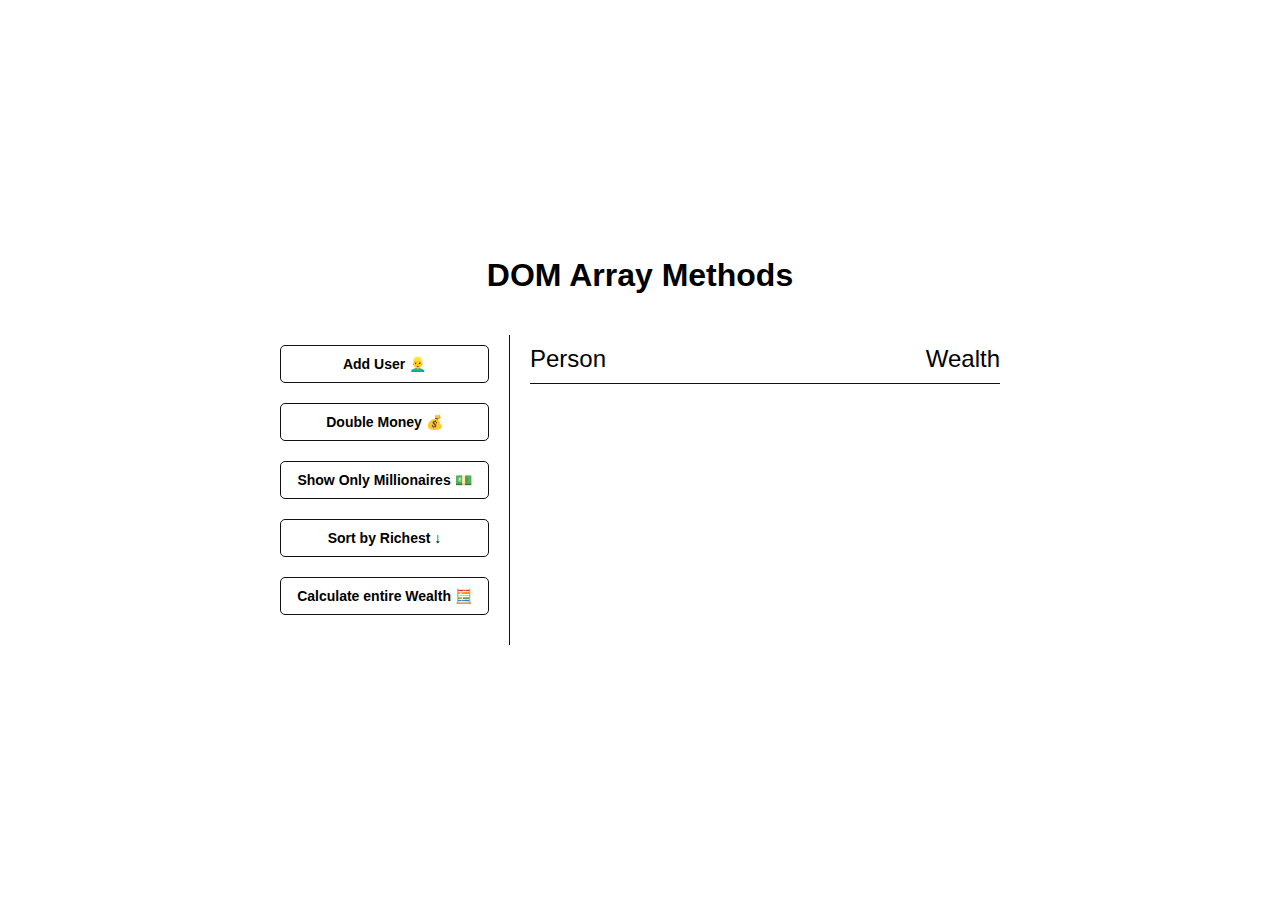
<file: dom-array-method/index.html>
<!DOCTYPE html>
<html lang="en">
<head>
  <meta charset="UTF-8" />
  <meta name="viewport" content="width=device-width, initial-scale=1.0" />
  <meta http-equiv="X-UA-Compatible" content="ie=edge" />
  <link rel="stylesheet" href="style.css" />
  <title>DOM Array Methods</title>
</head>
<body>
<h1>DOM Array Methods</h1>

<div class="container">
  <aside>
    <button id="add-user">Add User 👱‍♂️</button>
    <button id="double">Double Money 💰</button>
    <button id="show-millionaires">Show Only Millionaires 💵</button>
    <button id="sort">Sort by Richest ↓</button>
    <button id="calculate-wealth">Calculate entire Wealth 🧮</button>
  </aside>

  <main id="main">
    <h2><strong>Person</strong> Wealth</h2>
  </main>
</div>

<script src="script.js"></script>
</body>
</html>
</file>
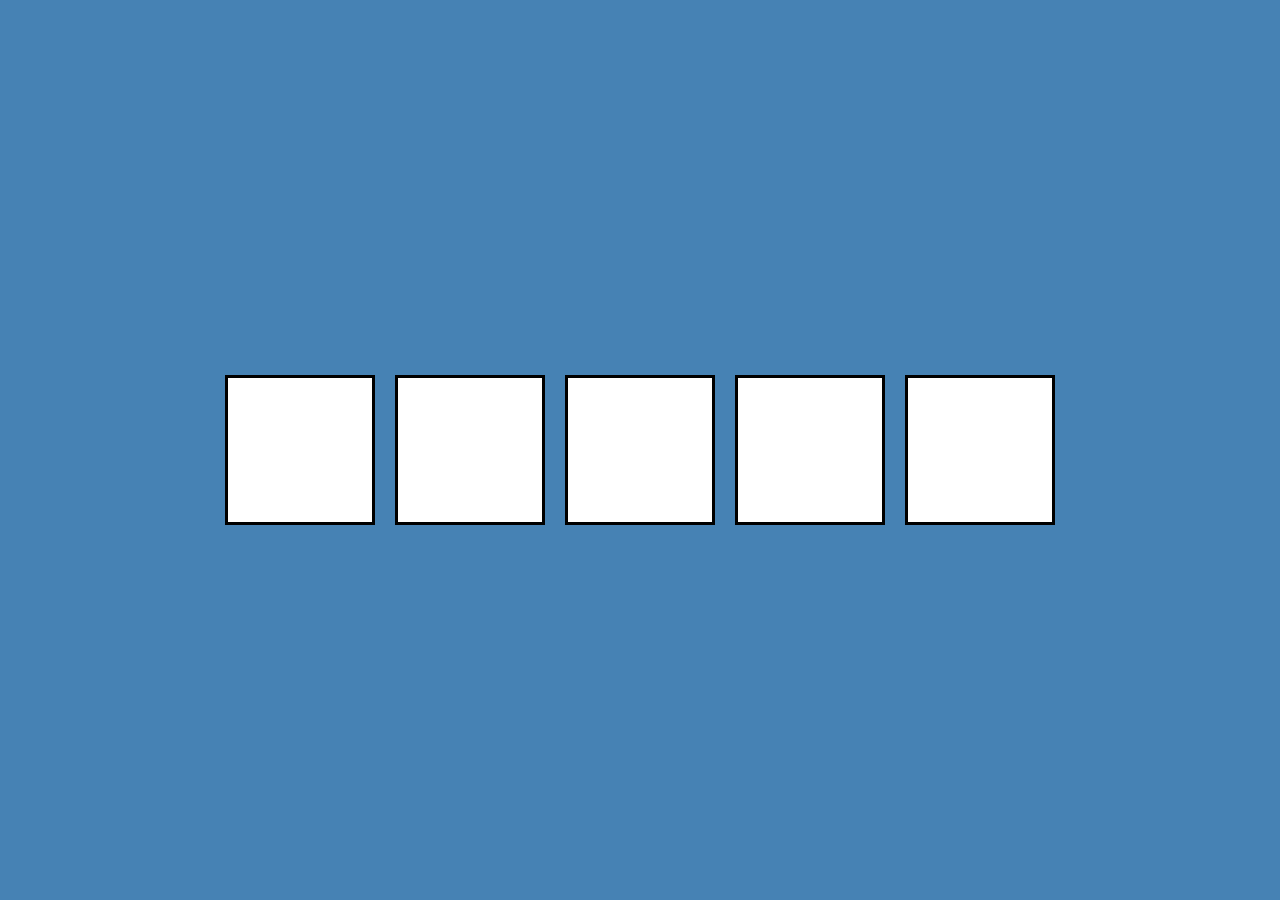
<file: drag-drop/index.html>
<!DOCTYPE html>
<html lang="en">
<head>
  <meta charset="UTF-8" />
  <meta name="viewport" content="width=device-width, initial-scale=1.0" />
  <link rel="stylesheet" href="style.css" />
  <title>Drag-Drop</title>
</head>
<body>

  <div class="empty">
    <div class="fill" draggable="true"></div>
  </div>

  <div class="empty"></div>
  <div class="empty"></div>
  <div class="empty"></div>
  <div class="empty"></div>

  <script src="script.js"></script>
</body>
</html>
</file>
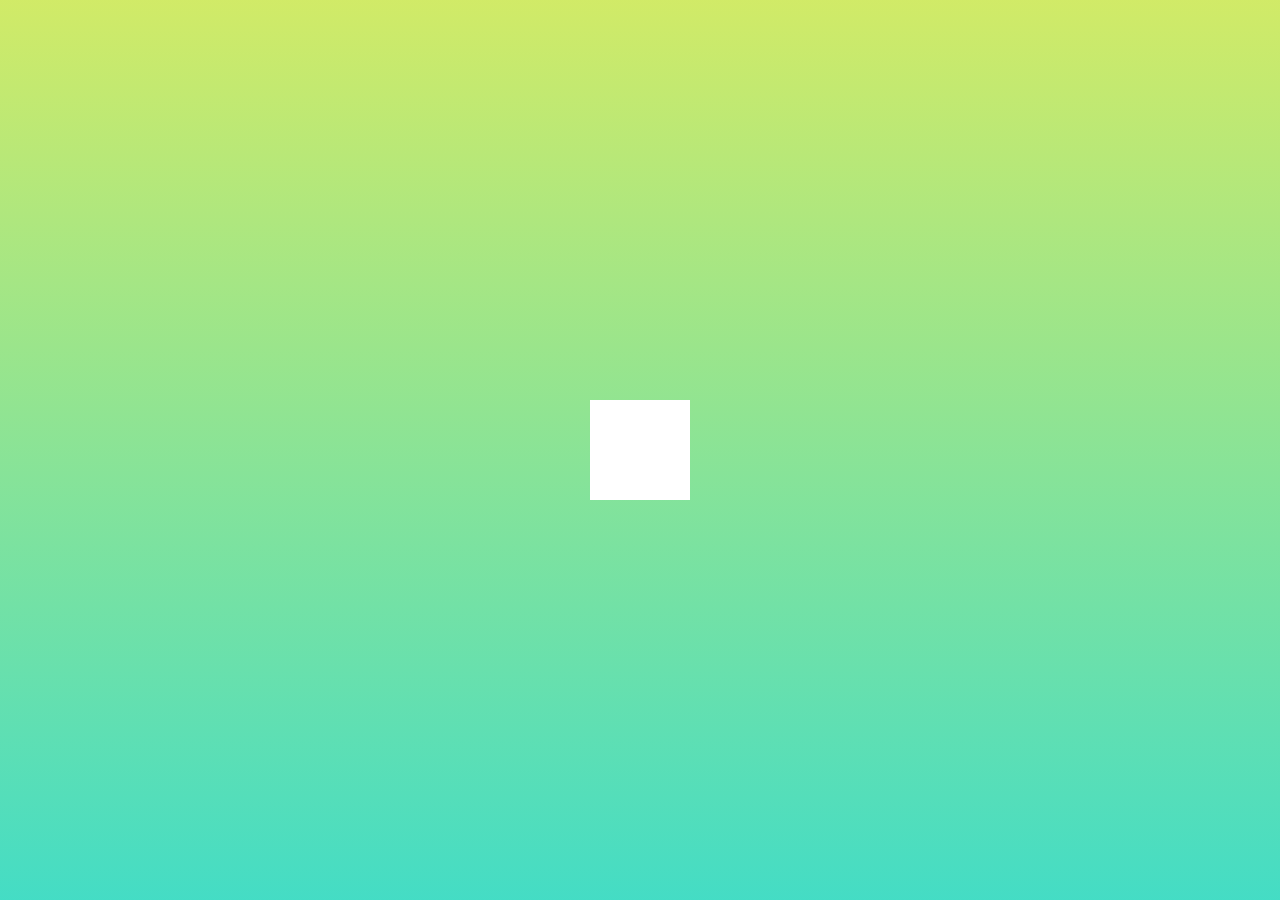
<file: hidden search widget/index.html>
<!doctype html>
<html lang="en">
<head>
    <meta charset="UTF-8">
    <meta name="viewport"
          content="width=device-width, user-scalable=no, initial-scale=1.0, maximum-scale=1.0, minimum-scale=1.0">
    <meta http-equiv="X-UA-Compatible" content="ie=edge">
    <title>hidden search widget</title>
    <link rel="stylesheet" href="style.css">
</head>
<body>

    <div class="search">
        <input class="input" type="text" required="required" placeholder="Search something...">
        <button class="btn">
            <i class="fas fa-search"></i>
        </button>
    </div>

    <script src="script.js"></script>
</body>
</html>
</file>
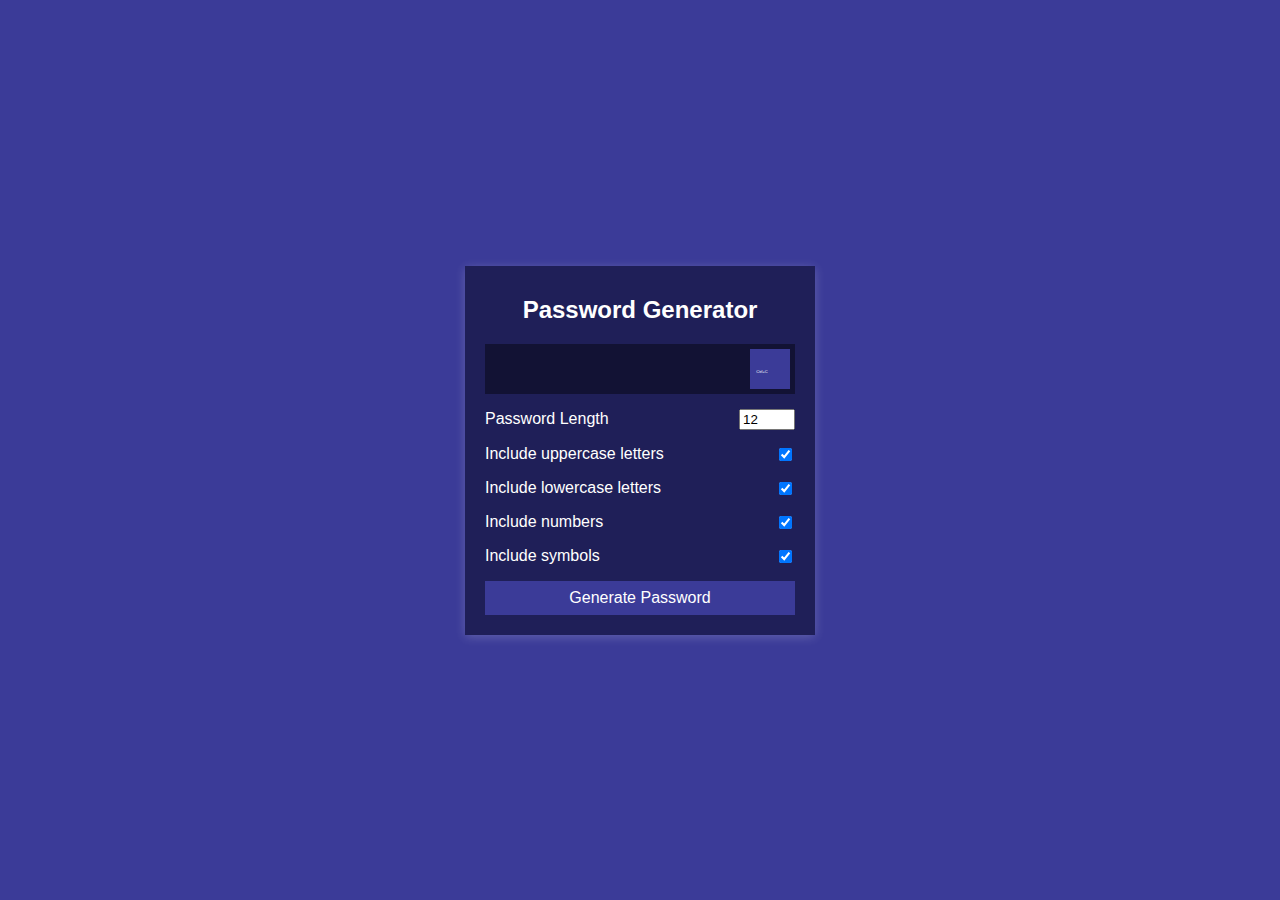
<file: passwordGenerator/index.html>
<!DOCTYPE html>
<html lang="en">
  <head>
    <meta charset="UTF-8" />
    <meta name="viewport" content="width=device-width, initial-scale=1.0" />
    <link rel="stylesheet" href="style.css" />
    <title>password generator</title>
  </head>
  <body>

    <div class="container">

      <h2>Password Generator</h2>
      <div class="result-container">
        <span id="result"></span>
        <button class="btn" id="clipboard">
          <span id="copyBtn">Ctrl+C</span>
        </button>
      </div>

      <div class="settings">
        <div class="setting">
          <label>Password Length</label>
          <input type="number" id="length" min="4" max="20" value="12">
        </div>

        <div class="setting">
          <label>Include uppercase letters</label>
          <input type="checkbox" id="uppercase" checked>
        </div>

        <div class="setting">
          <label>Include lowercase letters</label>
          <input type="checkbox" id="lowercase" checked>
        </div>

        <div class="setting">
          <label>Include numbers</label>
          <input type="checkbox" id="numbers" checked>
        </div>

        <div class="setting">
          <label>Include symbols</label>
          <input type="checkbox" id="symbols" checked>
        </div>

      </div>

      <button class="btn btn-large" id="generateBtn">
        Generate Password
      </button>

    </div>

    <script src="script.js"></script>
  </body>
</html>
</file>
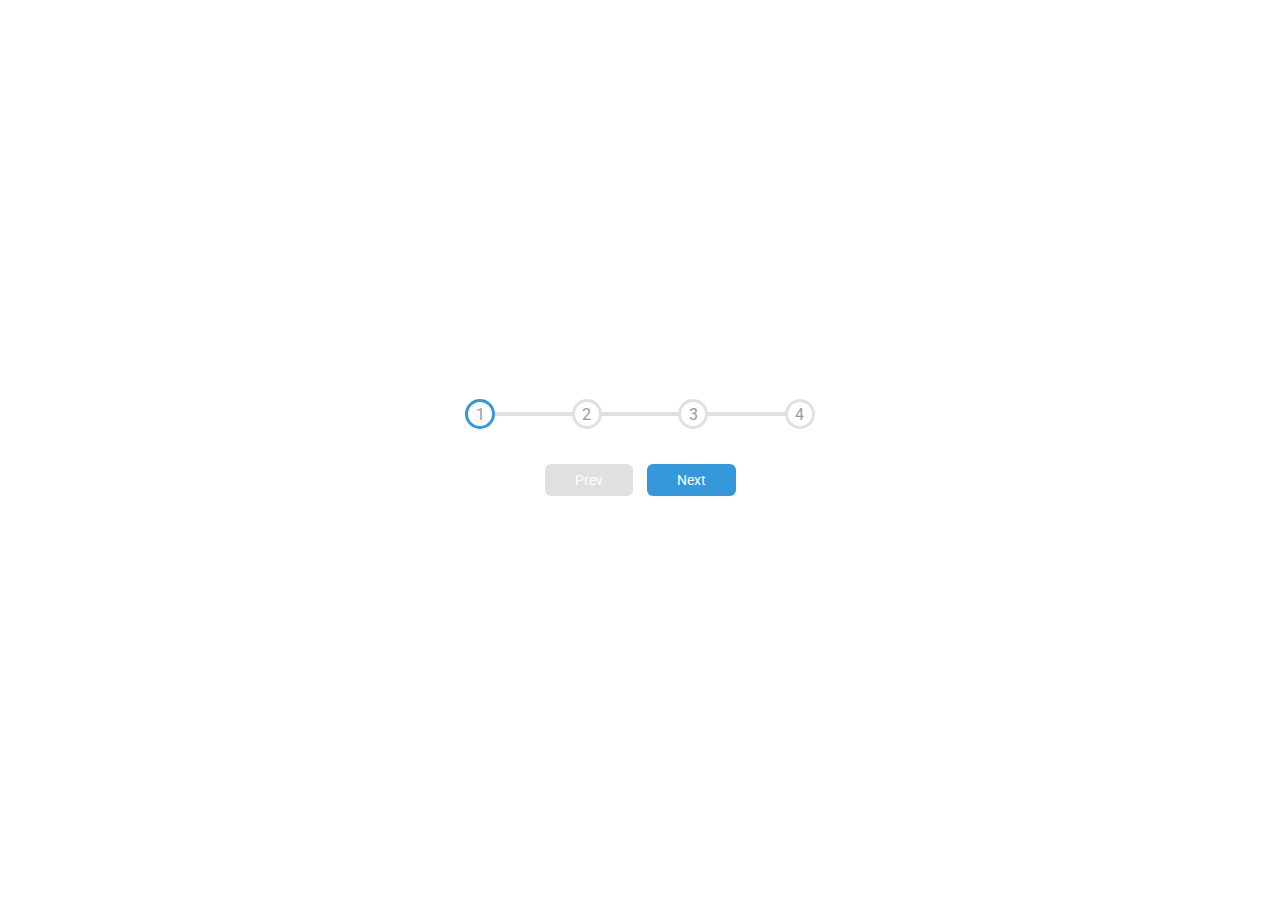
<file: progressBar/index.html>
<!DOCTYPE html>
<html lang="en">
  <head>
    <meta charset="UTF-8" />
    <meta name="viewport" content="width=device-width, initial-scale=1.0" />
    <link rel="stylesheet" href="style.css" />
    <title>ProgressBar</title>
  </head>
  <body>

      <div class="container">
        <div class="progress-wrapper">
          <div class="progress" id="progress"></div>
          <div class="circle active">1</div>
          <div class="circle">2</div>
          <div class="circle">3</div>
          <div class="circle">4</div>
        </div>

        <button class="btn" id="prev" disabled>Prev</button>
        <button class="btn" id="next">Next</button>
      </div>

    <script src="./script.js"></script>
  </body>
</html>
</file>
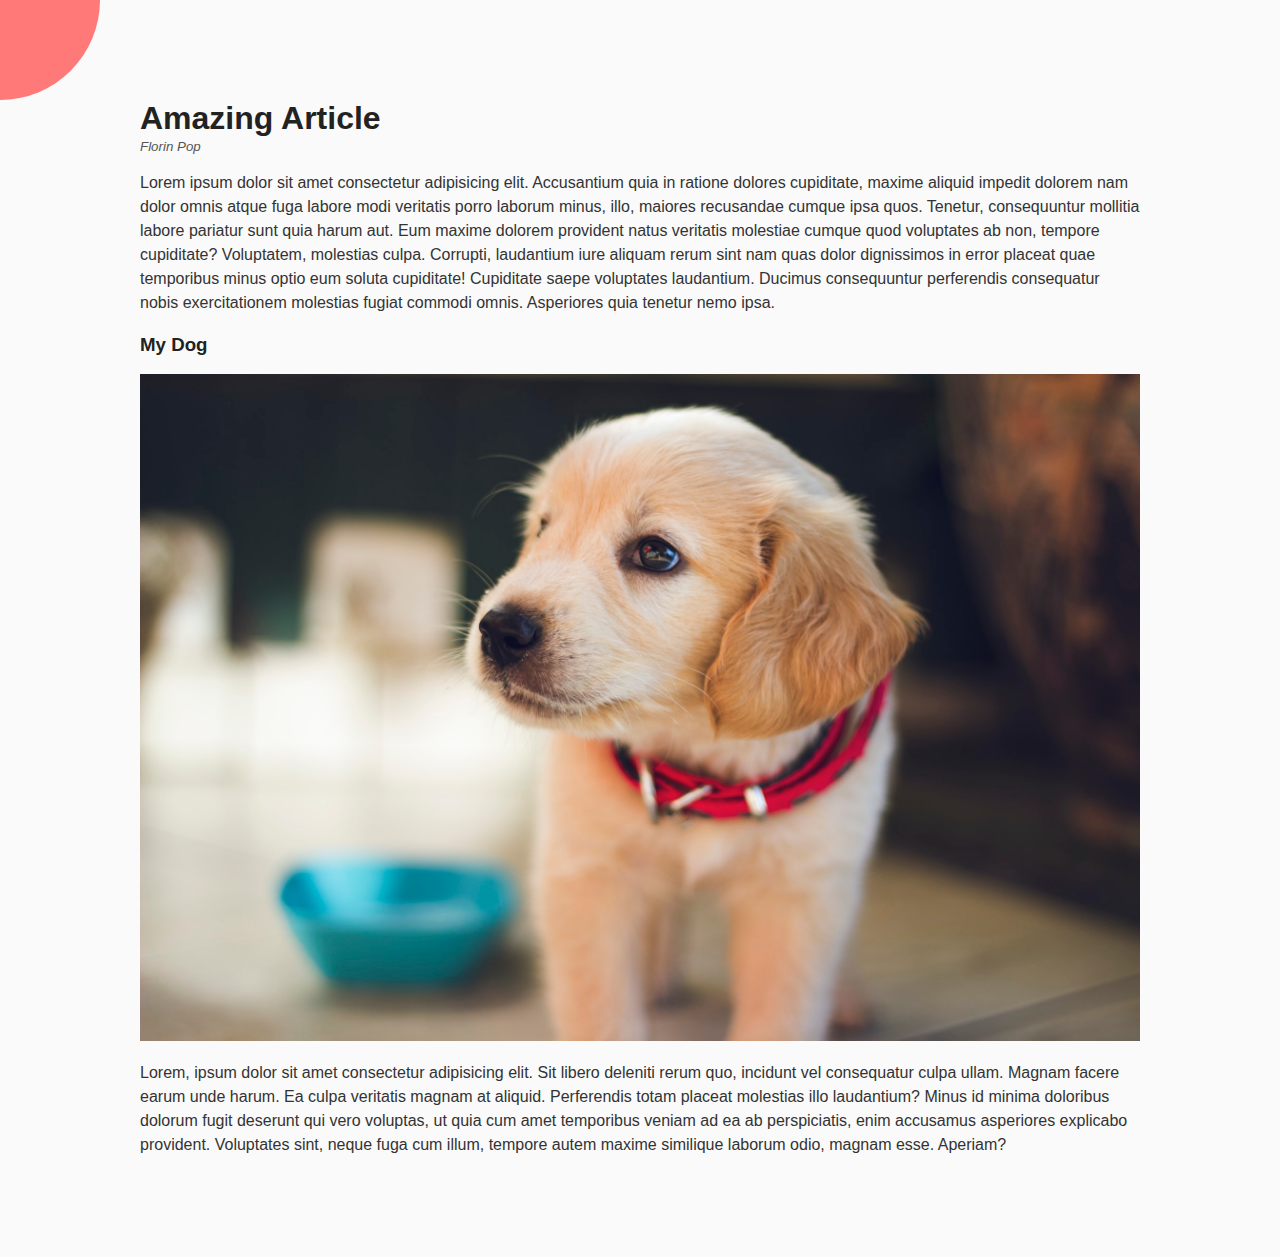
<file: Rotation-nav-animation-one of paths/index.html>
<!DOCTYPE html>
<html lang="en">
  <head>
    <meta charset="UTF-8" />
    <meta name="viewport" content="width=device-width, initial-scale=1.0" />
    <link rel="stylesheet" href="https://cdnjs.cloudflare.com/ajax/libs/font-awesome/5.14.0/css/all.min.css" integrity="sha512-1PKOgIY59xJ8Co8+NE6FZ+LOAZKjy+KY8iq0G4B3CyeY6wYHN3yt9PW0XpSriVlkMXe40PTKnXrLnZ9+fkDaog==" crossorigin="anonymous" />
    <link rel="stylesheet" href="style.css" />
    <title>Rotation Navigation</title>
  </head>
  <body>

    <div class="container">

      <div class="circle-container">
        <div class="circle">
          <button id="close">
            <i class="fas fa-times"></i>
          </button>
          <button id="open">
            <i class="fas fa-bars"></i>
          </button>
        </div>
      </div>

      <div class="content">
        <h1>Amazing Article</h1>
        <small>Florin Pop</small>
        <p>Lorem ipsum dolor sit amet consectetur adipisicing elit. Accusantium quia in ratione dolores cupiditate, maxime aliquid impedit dolorem nam dolor omnis atque fuga labore modi veritatis porro laborum minus, illo, maiores recusandae cumque ipsa quos. Tenetur, consequuntur mollitia labore pariatur sunt quia harum aut. Eum maxime dolorem provident natus veritatis molestiae cumque quod voluptates ab non, tempore cupiditate? Voluptatem, molestias culpa. Corrupti, laudantium iure aliquam rerum sint nam quas dolor dignissimos in error placeat quae temporibus minus optio eum soluta cupiditate! Cupiditate saepe voluptates laudantium. Ducimus consequuntur perferendis consequatur nobis exercitationem molestias fugiat commodi omnis. Asperiores quia tenetur nemo ipsa.</p>

        <h3>My Dog</h3>
        <img src="dog.jpg" alt="Doggy">
        <p>Lorem, ipsum dolor sit amet consectetur adipisicing elit. Sit libero deleniti rerum quo, incidunt vel consequatur culpa ullam. Magnam facere earum unde harum. Ea culpa veritatis magnam at aliquid. Perferendis totam placeat molestias illo laudantium? Minus id minima doloribus dolorum fugit deserunt qui vero voluptas, ut quia cum amet temporibus veniam ad ea ab perspiciatis, enim accusamus asperiores explicabo provident. Voluptates sint, neque fuga cum illum, tempore autem maxime similique laborum odio, magnam esse. Aperiam?</p>
      </div>

    </div>

      <nav>
        <ul>
          <li><i class="fas fa-home"></i> <a href="#"> Home</a></li>
          <li><i class="fa-user-alt"></i> <a href="#"> About</a></li>
          <li><i class="fas fa-envelope"></i> <a href="#"> Contact</a></li>
        </ul>
      </nav>

    <script src="script.js"></script>
  </body>
</html>
</file>
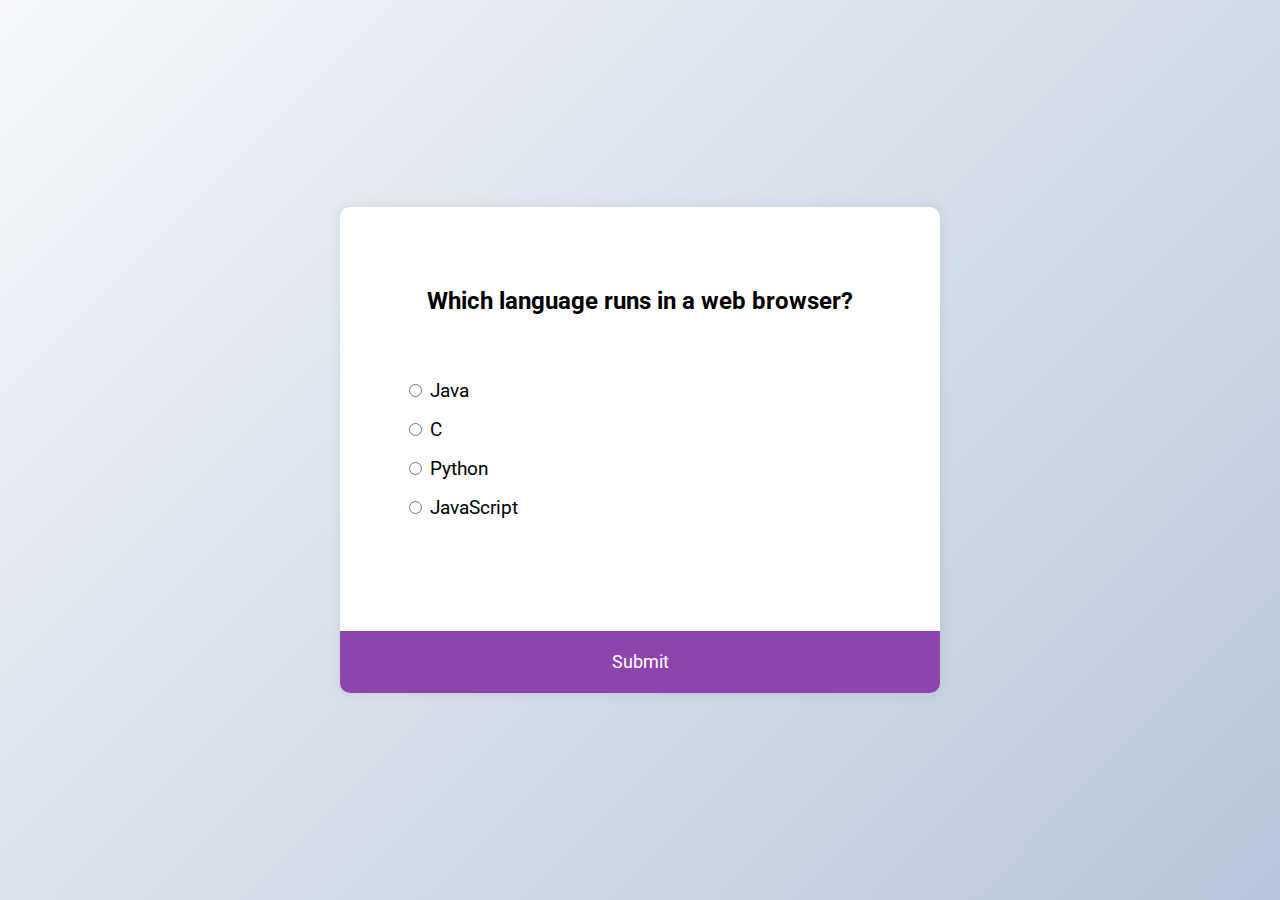
<file: SimpleQuiz/index.html>
<!DOCTYPE html>
<html lang="en">
  <head>
    <meta charset="UTF-8" />
    <meta name="viewport" content="width=device-width, initial-scale=1.0" />
    <link rel="stylesheet" href="style.css" />
    <title>Stupid quiz</title>
  </head>
  <body>

    <div class="quiz-container" id="quiz">

      <div class="quiz-header">
        <h2 id="question">Question Text</h2>

        <ul>

          <li>
            <input type="radio" name="answer" id="a" class="answer">
            <label for="a" id="a_text">Question</label>
          </li>

          <li>
            <input type="radio" name="answer" id="b" class="answer">
            <label for="b" id="b_text">Question</label>
          </li>

          <li>
            <input type="radio" name="answer" id="c" class="answer">
            <label for="c" id="c_text">Question</label>
          </li>

          <li>
            <input type="radio" name="answer" id="d" class="answer">
            <label for="d" id="d_text">Question</label>
          </li>

        </ul>
      </div>

      <button id="submit">Submit</button>
    </div>

    <script src="script.js"></script>
  </body>
</html>
</file>
<file: dom-array-method/style.css>
* {
  box-sizing: border-box;
}

body {
  font-family: Arial, Helvetica, sans-serif;
  display: flex;
  flex-direction: column;
  align-items: center;
  justify-content: center;
  height: 100vh;
  /*overflow: hidden;*/
  margin: 0;
}

.container {
  display: flex;
  padding: 20px;
  margin: 0 auto;
  max-width: 100%;
  width: 800px;
}

aside {
  padding: 10px 20px;
  width: 250px;
  border-right: 1px solid #111;
}

button {
  cursor: pointer;
  background-color: #fff;
  border: solid 1px #111;
  border-radius: 5px;
  display: block;
  width: 100%;
  padding: 10px;
  margin-bottom: 20px;
  font-weight: bold;
  font-size: 14px;
}

main {
  flex: 1;
  padding: 10px 20px;
}

h2 {
  border-bottom: 1px solid #111;
  padding-bottom: 10px;
  display: flex;
  justify-content: space-between;
  font-weight: 300;
  margin: 0 0 20px;
}

h3 {
  background-color: #fff;
  border-bottom: 1px solid #111;
  padding: 10px;
  display: flex;
  justify-content: space-between;
  font-weight: 300;
  margin: 20px 0 0;
}

.person {
  display: flex;
  justify-content: space-between;
  font-size: 20px;
  margin-bottom: 10px;
}
</file>
<file: drag-drop/style.css>
* {
  box-sizing: border-box;
}

body {
  background-color: steelblue;
  display: flex;
  align-items: center;
  justify-content: center;
  height: 100vh;
  overflow: hidden;
  margin: 0;
}

.empty {
  height: 150px;
  width: 150px;
  margin: 10px;
  border: solid 3px black;
  background: white;
}

.fill {
  background-image: url('https://source.unsplash.com/random/150x150');
  height: 145px;
  width: 145px;
  cursor: pointer;
}

.hold {
  border: solid 5px #ccc;
}

.hovered {
  background-color: #333;
  border-color: white;
  border-style: dashed;
}

@media (max-width: 800px) {
  body {
    flex-direction: column;
  }
}
</file>
<file: hidden search widget/style.css>
@import url('https://fonts.googleapis.com/css2?family=Roboto:wght@400;700&display=swap');

* {
    box-sizing: border-box;  /* make all box-model easy to compute*/
}


body {
    background-image: linear-gradient(180deg,
    rgba(208, 234, 100, 0.98), rgba(66, 220, 196, 0.99));
    font-family: 'Roboto', sans-serif;
    display: flex;
    align-items: center;
    justify-content: center;
    height: 100vh;
    overflow: hidden;
    margin: 0;
}

.search {
    position: relative;
    height: 100px;
}

.search .input {
    background-color: #fff;
    border: 0;
    font-size: 36px;
    padding: 30px;
    height: 100px;
    width: 100px;
    transition: width 0.3s ease;
}

.btn {
    background-color: #fff;
    border: 0;
    cursor: pointer;
    position: absolute;  /* overlap with input container */
    top: 0;
    left: 0;
    height: 100px;
    width: 100px;
    transition: transform 0.3s ease;
}

.btn:focus,
.input:focus {
    outline: none;
}

.search.active .input {
    width: 400px;
}

.search.active .btn {
    transform: translateX(396px);
}
</file>
<file: passwordGenerator/style.css>
@import url('https://fonts.googleapis.com/css2?family=Roboto:wght@400;700&display=swap');

* {
  box-sizing: border-box;
}

body {
  background-color: #3b3b98;
  color: #fff;
  font-family: 'Muli', sans-serif;
  display: flex;
  flex-direction: column;
  align-items: center;
  justify-content: center;
  height: 100vh;
  overflow: hidden;
  padding: 10px;
  margin: 0;
}

h2 {
  margin: 10px 0 20px;
  text-align: center;
}

.container {
  background-color: #1f1f58;
  width: 350px;
  max-width: 100%;
  box-shadow: 0 2px 10px rgba(255, 255, 255, .2);
  padding: 20px;
}

.result-container {
  background-color: rgba(0,0,0,.4);
  display: flex;
  justify-content: center;
  align-items: center;
  position: relative;
  font-size: 18px;
  letter-spacing: 1px;
  padding: 12px 10px;
  height: 50px;
  width: 100%;
}

.result-container #result {
  word-wrap: break-word;
  max-width: calc(100% - 40px); /* do not cover btn */
  overflow-y: scroll;
  height: 100%;
}

#result::-webkit-scrollbar {
  width: 1rem;
}


.result-container .btn {
  position: absolute;
  top: 5px;
  right: 5px;

  width: 40px;
  height: 40px;

  font-size: 20px;
}
.result-container .btn #copyBtn{
  position: relative;
  bottom: 2px;
  right: 8px;
  font-size: 4px;
}

.btn {
  border: none;
  background-color: #3b3b98;
  color: #fff;
  font-size: 16px;
  padding: 8px 12px;
  cursor: pointer;
}

.btn-large {
  display: block;
  width: 100%;
}

.setting {
  display: flex;
  justify-content: space-between;
  align-items: center;
  margin: 15px 0;
}
</file>
<file: progressBar/style.css>
@import url('https://fonts.googleapis.com/css2?family=Roboto:wght@400;700&display=swap');

/* start a page, confirm the main color(style) you want*/

:root {  /* root element -- html here  declare global*/
  --line-border-fill: #3498db;
  --line-border-empty: #e0e0e0;
}

* {
  box-sizing: border-box;
}

body {
  font-family: 'Roboto', sans-serif;
  display: flex;
  /*flex-direction: column;*/
  align-items: center;
  justify-content: center;
  height: 100vh;
  overflow: hidden;
  margin: 0;
}

.container {
  text-align: center;
}

.progress-wrapper {
  display: flex;
  justify-content: space-between;
  position: relative;
  margin-bottom: 30px;
  max-width: 100%;
  width: 350px;
}

.progress-wrapper::before {
  content: '';
  background-color: var(--line-border-empty);
  position: absolute;
  top: 50%;
  left: 0;
  transform: translateY(-50%);
  height: 4px;
  width: 100%;
  z-index: -1;
}

.progress {
  background-color: var(--line-border-fill);
  position: absolute;
  top: 50%;
  left: 0;
  /* after position, transform property: translate can be used to layout => don't need to know self-typography*/
  transform: translateY(-50%);
  height: 4px;
  width: 0%;
  z-index: -1;
  transition: 0.4s ease;
}

.circle {
  background-color: #fff;
  color: #999;
  border-radius: 50%;
  height: 30px;
  width: 30px;
  display: flex;
  align-items: center;
  justify-content: center;
  border: 3px solid var(--line-border-empty);
  transition: 0.4s ease;
}

.circle.active {
  border-color: var(--line-border-fill);;
}

.btn {
  background-color: var(--line-border-fill);
  color: #fff;
  border: 0;
  border-radius: 6px;
  cursor: pointer;
  font-family: inherit;
  padding: 8px 30px;
  margin: 5px;
  font-size: 14px;
}

.btn:active {
  transform: scale(0.98);
}

.btn:focus {
  outline: 0;
}

.btn:disabled {
  background: var(--line-border-empty);
  cursor: not-allowed;
}
</file>
<file: Rotation-nav-animation-one of paths/style.css>
@import url('https://fonts.googleapis.com/css2?family=Roboto:wght@400;700&display=swap');

/* often initialize a global template*/

* {
  box-sizing: border-box;
}

body {
  font-family: 'Lato', sans-serif;
  background-color: #333;
  color: #222;
  overflow-x: hidden;
  margin: 0;
}

/*show-nav control click*/
/*  **transform**  property bring into moving animation*/

.container {
  background-color: #fafafa;
  transform-origin: top left;
  transition: transform .5s linear; /*show nav*/
  width: 100vw;
  min-height: 100vh;
  padding: 50px;
}

.container.show-nav {
  transform: rotate(-20deg);
}

.circle-container {
  position: fixed;
  top: -100px;
  left: -100px; /* negative num hide half*/
}

.circle {
  background-color: #ff7979;
  height: 200px;
  width: 200px;
  border-radius: 50%;
  position: relative;
  transition: transform .5s linear; /*show nav*/
}

.container.show-nav .circle {
  transform: rotate(-70deg);
}

.circle button {
  cursor: pointer;
  position: absolute;
  top: 50%;
  left: 50%;
  height: 100px;
  background: transparent;
  border: 0;
  font-size: 26px;
  color: #fff;
}

.circle button:focus {
  outline: none;
}

.circle button#open {
  left: 60%;  /* related to circle*/
}

.circle button#close {
  top: 60%;
  transform: rotate(90deg);
  transform-origin: top left;/* set position origin*/
}

.container.show-nav + nav li {
  transform: translateX(0);
  transition-delay: .3s;
}

nav {
  position: fixed;
  bottom: 40px;
  left: 0;
  z-index: 100;
}

nav ul {
  list-style-type: none;
  padding-left: 30px;
}

/* nav ul list is outside the viewport but actually it is transformed beyond negative 100%, show-nav means when container rotate, li lists transform from outside the viewport. */

nav ul li {
  text-transform: uppercase;
  color: #fff;
  margin: 40px 0;
  transform: translateX(-100%);
  transition: transform .4s ease-in;
}

nav ul li i {
  font-size: 20px;
  margin-right: 10px;
}

nav ul li + li {
  margin-left: 15px;
  transform:translateX(-150px);
}

nav ul li + li + li {
  margin-left: 30px;
  transform: translateX(-200px);
}

nav a {
  color: #fafafa;
  text-decoration: none;
  transition: all .5s;
}

nav a:hover {
  color: #FF7979;
  font-weight: bold;
}

.content img {
  max-width: 100%;
}

.content {
  max-width: 1000px;
  margin: 50px auto;
}

.content h1 {
  margin: 0;
}

.content small {
  color: #555;
  font-style: italic;
}

.content p {
  color: #333;
  line-height: 1.5;
}
</file>
<file: SimpleQuiz/style.css>
@import url('https://fonts.googleapis.com/css2?family=Roboto:wght@400;700&display=swap');

* {
  box-sizing: border-box;
}

body {
  background-color: #b8c6db;
  background-image: linear-gradient(315deg, #b8c6db 0%, #f5f7fa 100%);
  font-family: 'Roboto', sans-serif;
  display: flex;
  /*flex-direction: column;*/
  align-items: center;
  justify-content: center;
  height: 100vh;
  overflow: hidden;
  margin: 0;
}

.quiz-container {
  background: rgb(255, 255, 255);
  box-shadow: 0 0 10px 2px rgba(100, 100, 100, .1);
  border-radius: 10px;
  width: 600px;
  overflow: hidden;
}

.quiz-header {
  padding: 4rem;
}

h2 {
  padding: 1rem;
  text-align: center;
  margin: 0;
}

ul {
  list-style-type: none;
  padding: 1rem 0;
}

ul li {
  font-size: 1.2rem;
  margin: 1rem 0;
}

ul li label {
  cursor: pointer;
}

button {
  background-color: #8e44ad;
  color: #fff;
  border: none;
  display: block;
  width: 100%;
  cursor: pointer;
  font-size: 1.1rem;
  font-family: inherit;
  padding: 1.3rem;
}

button:hover {
  background-color: #732d91;
}

button:active {
  outline: none;
  background-color: #5e3370;
}
</file>
